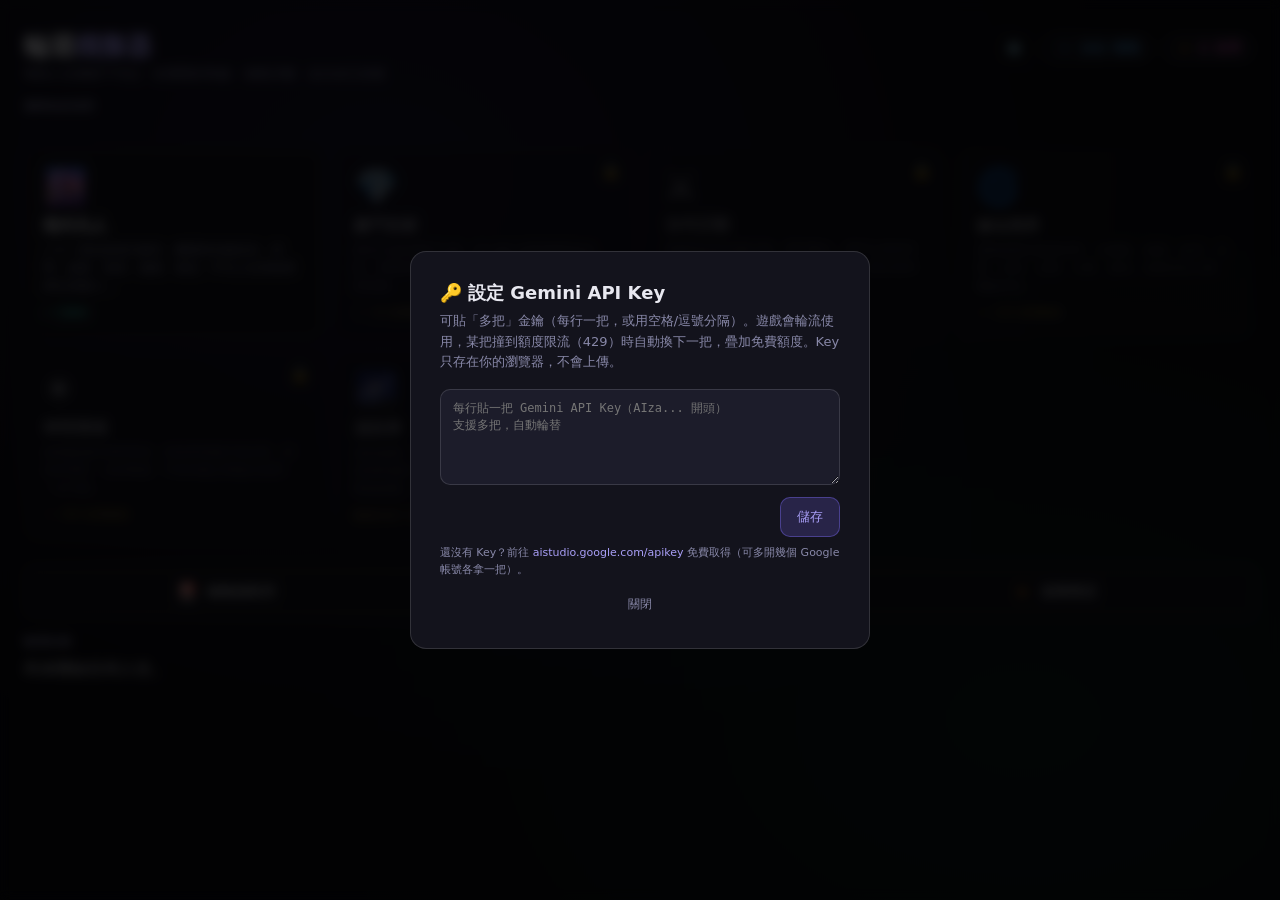
<file: index.html>
<!DOCTYPE html>
<html lang="zh-TW">
<head>
<meta charset="UTF-8">
<meta name="viewport" content="width=device-width, initial-scale=1.0">
<title>輪迴模擬器 — 超凡之路</title>
<link rel="stylesheet" href="style.css">
</head>
<body>

<div id="hub" class="screen active">
  <div class="hub-header">
    <div>
      <div class="hub-title">輪迴<span>模擬器</span></div>
      <div class="hub-sub">每段人生都留下印記 · 命運隱於暗處 · 抽取詞條 · 走出自己的路</div>
    </div>
    <div class="hub-wallet">
      <button class="back-btn" onclick="showKeyModal()" title="設定 API Key" style="padding:7px 11px">⚙️</button>
      <div class="coin-chip a"><span class="ic">🔹</span><span id="w-a">0</span> 魂魄</div>
      <div class="coin-chip b"><span class="ic">🔸</span><span id="w-b">0</span> 道果</div>
    </div>
  </div>
  <div id="continue-banner" class="continue-banner" style="display:none" onclick="resumeLife()">
    <div><div class="cb-info">📌 上一世尚未結束</div><div class="cb-sub" id="cb-detail">—</div></div>
    <div class="cb-go">繼續遊玩 →</div>
  </div>
  <div style="padding:0 1.5rem .5rem"><div class="section-label">選擇你的世界</div></div>
  <div class="realm-grid" id="realm-grid"></div>
  <div class="hub-actions">
    <button class="hub-btn" onclick="showGacha()"><span class="ic">🎴</span> 魂魄抽取所</button>
    <button class="hub-btn" onclick="showInventory()"><span class="ic">🎒</span> 詞條背包</button>
    <button class="hub-btn" onclick="showBShop()"><span class="ic">🔸</span> 道果商店</button>
  </div>
  <div class="records-section">
    <div class="section-label">輪迴紀錄</div>
    <div id="life-records">尚未開始任何人生。</div>
  </div>
</div>

<div id="game" class="screen">
  <div class="game-header">
    <button class="back-btn" onclick="confirmBack()">← 暫離</button>
    <div class="game-realm-badge" id="realm-badge">凡人</div>
    <div class="game-title-bar"><div class="game-char-name" id="g-name">—</div><div class="game-life-info" id="g-info">—</div><div class="game-shown" id="g-shown"></div></div>
  </div>
  <div class="tab-bar">
    <div class="tab active" onclick="switchTab('story')" id="tab-story">人生</div>
    <div class="tab" onclick="switchTab('history')" id="tab-history">日誌</div>
    <div class="tab" onclick="switchTab('traits')" id="tab-traits">詞條</div>
  </div>
  <div class="game-content">
    <div id="tab-story-content">
      <div id="flow-container" class="year-flow"></div>
      <div id="scene-container"></div>
      <div id="choices-container"></div>
    </div>
    <div id="tab-history-content" style="display:none"><div id="history-list"></div></div>
    <div id="tab-traits-content" style="display:none">
      <div class="section-label" style="margin-bottom:8px">本世攜帶詞條</div>
      <div class="active-traits" id="current-traits"></div>
    </div>
  </div>
</div>

<div class="end-overlay" id="end-overlay" style="display:none">
  <div class="end-card">
    <div class="end-emoji" id="end-emoji">🕊️</div>
    <div class="end-title" id="end-title">人生落幕</div>
    <div class="end-story" id="end-story"></div>
    <div class="end-rewards" id="end-rewards"></div>
    <div class="end-btns" id="end-btns"></div>
  </div>
</div>

<div class="toast" id="toast"></div>

<div class="modal-overlay" id="key-modal">
  <div class="modal">
    <h3>🔑 設定 Gemini API Key</h3>
    <p>可貼「多把」金鑰（每行一把，或用空格/逗號分隔）。遊戲會輪流使用，某把撞到額度限流（429）時自動換下一把，疊加免費額度。Key 只存在你的瀏覽器，不會上傳。</p>
    <textarea id="key-input" placeholder="每行貼一把 Gemini API Key（AIza... 開頭）&#10;支援多把，自動輪替" autocomplete="off" spellcheck="false" style="width:100%;min-height:96px;background:var(--bg3);border:1px solid var(--border2);border-radius:var(--r);padding:10px 12px;color:var(--text);font-size:12px;font-family:monospace;outline:none;resize:vertical;margin-bottom:8px"></textarea>
    <div style="text-align:right;margin-bottom:8px"><button class="key-confirm-btn" onclick="confirmKey()">儲存</button></div>
    <div class="key-hint" id="key-count" style="margin-bottom:6px;color:var(--teal)"></div>
    <div class="key-hint">還沒有 Key？前往 <a href="https://aistudio.google.com/apikey" target="_blank">aistudio.google.com/apikey</a> 免費取得（可多開幾個 Google 帳號各拿一把）。</div>
    <div class="modal-close" onclick="closeModal('key-modal')">關閉</div>
  </div>
</div>

<div class="modal-overlay" id="gacha-modal">
  <div class="modal">
    <h3>🎴 詞條抽取所</h3>
    <p>用 🔹魂魄 抽取命運詞條。重複的同名詞條可在背包合成升級。</p>
    <div class="gacha-actions">
      <button class="gacha-btn" id="pull1" onclick="doPull(1)">單抽<small>🔹 100 魂魄</small></button>
      <button class="gacha-btn" id="pull10" onclick="doPull(10)">十連<small>🔹 900 魂魄 · 保底1張SR+</small></button>
    </div>
    <div class="rates" id="gacha-rates"></div>
    <div id="gacha-result" class="gacha-result"></div>
    <div class="modal-close" onclick="closeModal('gacha-modal');renderHub()">關閉</div>
  </div>
</div>

<div class="modal-overlay" id="inv-modal">
  <div class="modal">
    <h3>🎒 詞條背包</h3>
    <p>裝備詞條帶入下一世（攜帶上限 <b id="inv-cap">3</b> 格）。集滿 5 張同詞條可合成升級。也能把詞條轉化為永久基礎天賦。</p>
    <div class="equip-line">已裝備 <b id="inv-equipped-n">0</b> / <span id="inv-cap2">3</span></div>
    <div class="inv-grid" id="inv-grid"></div>
    <div class="modal-close" onclick="closeModal('inv-modal');renderHub()">關閉</div>
  </div>
</div>

<div class="modal-overlay" id="bshop-modal">
  <div class="modal">
    <h3>🔸 道果商店</h3>
    <p>道果稀有，僅在精彩人生後獲得。用於擴充攜帶格、高階抽卡與解鎖世界。</p>
    <div class="inv-grid" id="bshop-grid"></div>
    <div class="modal-close" onclick="closeModal('bshop-modal');renderHub()">關閉</div>
  </div>
</div>

<div class="modal-overlay" id="start-modal">
  <div class="modal" style="max-width:400px">
    <h3>🧬 投生設定</h3>
    <p>即將投生至 <b id="start-realm-name" style="color:var(--accent2)">—</b></p>
    <div id="mix-config" style="display:none">
      <div class="section-label">混入世界（手動勾選已解鎖世界）</div>
      <div id="mix-realm-list"></div>
      <div class="mix-realm-opt" id="mix-random" onclick="toggleMixRandom()"><div class="chk"></div><div>🎲 加入隨機世界詞條（增加變數）</div></div>
      <div style="height:10px"></div>
    </div>
    <div class="section-label">選擇性別</div>
    <div class="gender-btns">
      <button class="end-btn" style="flex:1;font-size:15px;padding:14px" onclick="pickGender('male')">♂ 男</button>
      <button class="end-btn" style="flex:1;font-size:15px;padding:14px" onclick="pickGender('female')">♀ 女</button>
    </div>
    <div class="modal-close" onclick="pickGender('random')">🎲 隨機性別</div>
    <div class="modal-close" onclick="closeModal('start-modal')">取消</div>
  </div>
</div>

<script src="game.js"></script>
</body>
</html>
</file>
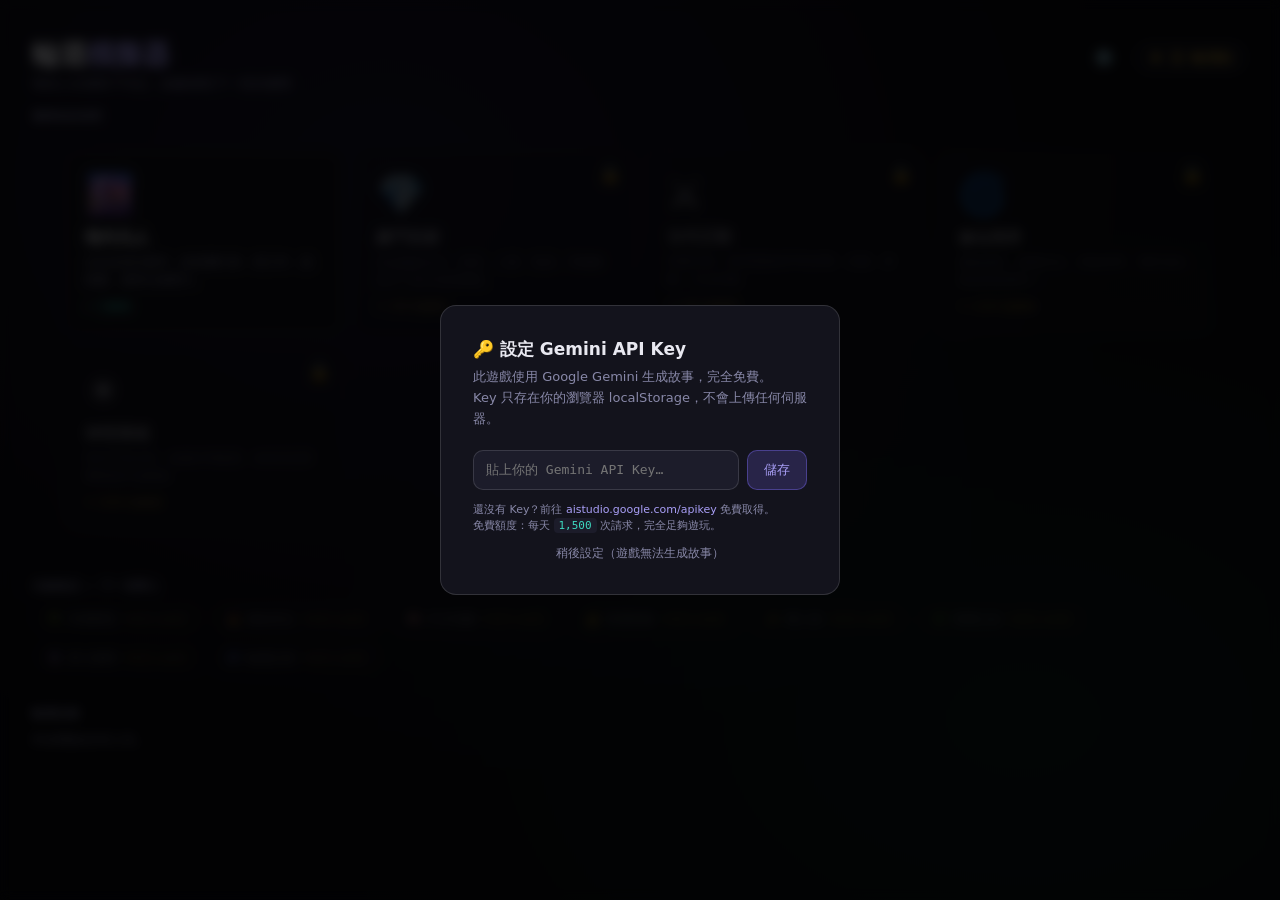
<file: multilife_simulator (1).html>
<!DOCTYPE html>
<html lang="zh-TW">
<head>
<meta charset="UTF-8">
<!-- Gemini SDK via CDN (ESM shim) -->
<meta name="viewport" content="width=device-width, initial-scale=1.0">
<title>輪迴模擬器 — 超凡之路</title>
<style>
:root {
  --bg: #0a0a0f;
  --bg2: #13131c;
  --bg3: #1c1c2a;
  --border: rgba(255,255,255,0.07);
  --border2: rgba(255,255,255,0.13);
  --text: #e8e8f0;
  --text2: #8888a8;
  --text3: #5555770;
  --accent: #7c6af7;
  --accent2: #a99ff7;
  --gold: #f0c040;
  --gold2: #f7e090;
  --teal: #3dd9c0;
  --coral: #f07060;
  --green: #50d890;
  --r: 10px;
  --r2: 16px;
}

* { box-sizing: border-box; margin: 0; padding: 0; }

body {
  background: var(--bg);
  color: var(--text);
  font-family: 'Segoe UI', system-ui, sans-serif;
  min-height: 100vh;
  overflow-x: hidden;
}

/* ── SCREENS ── */
.screen { display: none; min-height: 100vh; }
.screen.active { display: flex; flex-direction: column; }

/* ── HUB ── */
#hub {
  padding: 0;
  background: radial-gradient(ellipse at 30% 20%, rgba(124,106,247,0.12) 0%, transparent 60%),
              radial-gradient(ellipse at 80% 80%, rgba(61,217,192,0.08) 0%, transparent 50%), var(--bg);
}

.hub-header {
  padding: 2.5rem 2rem 1rem;
  display: flex;
  justify-content: space-between;
  align-items: flex-start;
}

.hub-title {
  font-size: 28px;
  font-weight: 600;
  letter-spacing: -0.02em;
  color: var(--text);
  line-height: 1.1;
}
.hub-title span { color: var(--accent2); }
.hub-sub { font-size: 13px; color: var(--text2); margin-top: 4px; }

.hub-currency {
  display: flex;
  align-items: center;
  gap: 8px;
  background: var(--bg2);
  border: 1px solid var(--border2);
  border-radius: 20px;
  padding: 6px 14px;
  font-size: 14px;
  font-weight: 500;
  color: var(--gold);
}
.hub-currency span { font-size: 18px; }

.realm-grid {
  display: grid;
  grid-template-columns: repeat(auto-fill, minmax(260px, 1fr));
  gap: 12px;
  padding: 1rem 2rem 2rem;
}

.realm-card {
  background: var(--bg2);
  border: 1px solid var(--border);
  border-radius: var(--r2);
  padding: 1.25rem;
  cursor: pointer;
  transition: border-color 0.2s, transform 0.15s, box-shadow 0.2s;
  position: relative;
  overflow: hidden;
}
.realm-card::before {
  content: '';
  position: absolute;
  inset: 0;
  border-radius: var(--r2);
  opacity: 0;
  transition: opacity 0.2s;
}
.realm-card:hover:not(.locked) { transform: translateY(-2px); border-color: var(--border2); }
.realm-card:hover:not(.locked)::before { opacity: 1; }
.realm-card.locked { opacity: 0.5; cursor: not-allowed; }
.realm-card.locked::after {
  content: '🔒';
  position: absolute;
  top: 12px; right: 12px;
  font-size: 18px;
}

.realm-icon { font-size: 40px; margin-bottom: 10px; }
.realm-name { font-size: 16px; font-weight: 600; margin-bottom: 4px; }
.realm-desc { font-size: 12px; color: var(--text2); line-height: 1.5; margin-bottom: 10px; }
.realm-unlock { font-size: 11px; color: var(--gold); display: flex; align-items: center; gap: 4px; }

.realm-card[data-realm="mortal"] { --rc: rgba(96,160,255,0.08); }
.realm-card[data-realm="rich"] { --rc: rgba(240,192,64,0.08); }
.realm-card[data-realm="noble"] { --rc: rgba(200,150,255,0.08); }
.realm-card[data-realm="cultivator"] { --rc: rgba(61,217,192,0.08); }
.realm-card[data-realm="immortal"] { --rc: rgba(247,224,144,0.12); }
.realm-card::before { background: var(--rc, transparent); }

.shop-section { padding: 0 2rem 2rem; }
.section-label {
  font-size: 11px;
  font-weight: 600;
  letter-spacing: 0.08em;
  color: var(--text2);
  text-transform: uppercase;
  margin-bottom: 10px;
}

.trait-shop {
  display: flex;
  gap: 8px;
  flex-wrap: wrap;
}
.trait-item {
  background: var(--bg2);
  border: 1px solid var(--border);
  border-radius: 20px;
  padding: 6px 14px;
  font-size: 12px;
  cursor: pointer;
  transition: border-color 0.15s, background 0.15s;
  display: flex;
  align-items: center;
  gap: 6px;
}
.trait-item:hover:not(.owned):not(.cant-afford) { border-color: var(--accent); }
.trait-item.owned { border-color: var(--teal); color: var(--teal); background: rgba(61,217,192,0.05); cursor: default; }
.trait-item.cant-afford { opacity: 0.4; cursor: not-allowed; }
.trait-cost { color: var(--gold); font-weight: 500; }

/* ── GAME SCREEN ── */
#game {
  background: var(--bg);
}

.game-header {
  padding: 1rem 1.5rem;
  display: flex;
  align-items: center;
  gap: 12px;
  border-bottom: 1px solid var(--border);
  background: var(--bg2);
  position: sticky;
  top: 0;
  z-index: 10;
}

.back-btn {
  background: none;
  border: 1px solid var(--border2);
  border-radius: 8px;
  color: var(--text2);
  padding: 6px 10px;
  cursor: pointer;
  font-size: 13px;
  transition: color 0.15s, border-color 0.15s;
}
.back-btn:hover { color: var(--text); border-color: var(--border2); }

.game-realm-badge {
  font-size: 11px;
  font-weight: 600;
  letter-spacing: 0.06em;
  text-transform: uppercase;
  padding: 4px 10px;
  border-radius: 20px;
  background: var(--bg3);
  color: var(--accent2);
  border: 1px solid rgba(124,106,247,0.3);
}

.game-title-bar { flex: 1; }
.game-char-name { font-size: 15px; font-weight: 500; }
.game-life-info { font-size: 11px; color: var(--text2); }

.stats-bar {
  display: flex;
  gap: 6px;
  padding: 10px 1.5rem;
  background: var(--bg2);
  border-bottom: 1px solid var(--border);
  overflow-x: auto;
}

.stat-pill {
  display: flex;
  align-items: center;
  gap: 5px;
  background: var(--bg3);
  border: 1px solid var(--border);
  border-radius: 20px;
  padding: 4px 10px;
  font-size: 11px;
  white-space: nowrap;
  flex-shrink: 0;
}
.stat-dot {
  width: 6px; height: 6px;
  border-radius: 50%;
  flex-shrink: 0;
}

.game-content { flex: 1; padding: 1.5rem; overflow-y: auto; }

/* Scene */
.scene-box {
  background: var(--bg2);
  border: 1px solid var(--border);
  border-radius: var(--r2);
  padding: 1.25rem;
  margin-bottom: 1rem;
  position: relative;
}
.scene-age-tag {
  font-size: 11px;
  color: var(--text2);
  margin-bottom: 8px;
  display: flex;
  align-items: center;
  gap: 8px;
}
.scene-age-tag::after {
  content: '';
  flex: 1;
  height: 1px;
  background: var(--border);
}
.scene-text {
  font-size: 14px;
  line-height: 1.8;
  color: var(--text);
}
.scene-typing::after {
  content: '▋';
  animation: blink 0.8s step-end infinite;
  color: var(--accent2);
}
@keyframes blink { 50% { opacity: 0; } }

/* Choices */
.choices-label {
  font-size: 11px;
  font-weight: 600;
  letter-spacing: 0.06em;
  color: var(--text2);
  text-transform: uppercase;
  margin-bottom: 8px;
}

.choices-grid {
  display: flex;
  flex-direction: column;
  gap: 8px;
  margin-bottom: 1.5rem;
}

.choice-btn {
  background: var(--bg2);
  border: 1px solid var(--border);
  border-radius: var(--r);
  padding: 12px 16px;
  cursor: pointer;
  text-align: left;
  transition: border-color 0.15s, background 0.15s, transform 0.1s;
  color: var(--text);
  font-size: 13px;
  line-height: 1.5;
  display: flex;
  align-items: flex-start;
  gap: 10px;
}
.choice-btn:hover { border-color: var(--accent); background: rgba(124,106,247,0.05); transform: translateX(3px); }
.choice-btn:active { transform: scale(0.99); }
.choice-btn.picked { border-color: var(--teal); background: rgba(61,217,192,0.05); }
.choice-letter {
  width: 22px;
  height: 22px;
  border-radius: 50%;
  background: var(--bg3);
  border: 1px solid var(--border2);
  display: flex;
  align-items: center;
  justify-content: center;
  font-size: 10px;
  font-weight: 600;
  flex-shrink: 0;
  color: var(--text2);
}
.choice-btn.picked .choice-letter { background: rgba(61,217,192,0.15); border-color: var(--teal); color: var(--teal); }
.choice-effect {
  font-size: 10px;
  color: var(--text2);
  margin-top: 3px;
}
.effect-pos { color: var(--green); }
.effect-neg { color: var(--coral); }

/* History */
.history-entry {
  padding: 12px 0;
  border-bottom: 1px solid var(--border);
  font-size: 13px;
  line-height: 1.6;
}
.history-entry:last-child { border-bottom: none; }
.history-entry .age { color: var(--text2); font-size: 11px; margin-bottom: 3px; }
.history-entry .choice-made { color: var(--accent2); font-size: 11px; margin-top: 4px; }

/* Death/End screen */
.end-overlay {
  position: fixed;
  inset: 0;
  background: rgba(0,0,0,0.85);
  display: flex;
  align-items: center;
  justify-content: center;
  z-index: 100;
  padding: 2rem;
  backdrop-filter: blur(4px);
}
.end-card {
  background: var(--bg2);
  border: 1px solid var(--border2);
  border-radius: var(--r2);
  padding: 2rem;
  max-width: 420px;
  width: 100%;
  text-align: center;
}
.end-emoji { font-size: 64px; margin-bottom: 12px; }
.end-title { font-size: 22px; font-weight: 600; margin-bottom: 6px; }
.end-story { font-size: 13px; color: var(--text2); line-height: 1.7; margin-bottom: 1.5rem; }
.end-rewards { background: var(--bg3); border-radius: var(--r); padding: 12px 16px; margin-bottom: 1.5rem; text-align: left; }
.reward-row { display: flex; align-items: center; justify-content: space-between; font-size: 13px; padding: 4px 0; }
.reward-label { color: var(--text2); }
.reward-val { font-weight: 500; color: var(--gold); }
.end-btns { display: flex; gap: 10px; }
.end-btn {
  flex: 1;
  padding: 10px;
  border-radius: var(--r);
  font-size: 13px;
  font-weight: 500;
  cursor: pointer;
  border: 1px solid var(--border2);
  background: var(--bg3);
  color: var(--text);
  transition: background 0.15s, border-color 0.15s;
}
.end-btn:hover { background: rgba(255,255,255,0.06); }
.end-btn.primary { background: rgba(124,106,247,0.15); border-color: rgba(124,106,247,0.4); color: var(--accent2); }
.end-btn.primary:hover { background: rgba(124,106,247,0.25); }

/* Loading */
.loading-scene {
  display: flex;
  align-items: center;
  gap: 10px;
  color: var(--text2);
  font-size: 13px;
  padding: 8px 0;
}
.loading-dots span {
  display: inline-block;
  width: 5px; height: 5px;
  border-radius: 50%;
  background: var(--accent);
  animation: ld 1.2s infinite;
  margin: 0 2px;
}
.loading-dots span:nth-child(2) { animation-delay: 0.2s; }
.loading-dots span:nth-child(3) { animation-delay: 0.4s; }
@keyframes ld { 0%,80%,100%{transform:scale(0.6);opacity:0.4} 40%{transform:scale(1);opacity:1} }

/* Realm backgrounds */
.realm-mortal { background: radial-gradient(ellipse at top, rgba(96,160,255,0.06) 0%, transparent 50%), var(--bg); }
.realm-rich { background: radial-gradient(ellipse at top, rgba(240,192,64,0.08) 0%, transparent 50%), var(--bg); }
.realm-noble { background: radial-gradient(ellipse at top, rgba(200,150,255,0.08) 0%, transparent 50%), var(--bg); }
.realm-cultivator { background: radial-gradient(ellipse at top, rgba(61,217,192,0.1) 0%, transparent 50%), var(--bg); }
.realm-immortal { background: radial-gradient(ellipse at 50% -10%, rgba(247,224,144,0.12) 0%, transparent 60%), var(--bg); }

/* Tabs */
.tab-bar {
  display: flex;
  gap: 0;
  border-bottom: 1px solid var(--border);
  padding: 0 1.5rem;
  background: var(--bg2);
}
.tab {
  padding: 10px 16px;
  font-size: 12px;
  font-weight: 500;
  color: var(--text2);
  cursor: pointer;
  border-bottom: 2px solid transparent;
  transition: color 0.15s;
  margin-bottom: -1px;
}
.tab.active { color: var(--accent2); border-bottom-color: var(--accent); }

/* Traits display */
.active-traits {
  display: flex;
  flex-wrap: wrap;
  gap: 6px;
  margin-bottom: 1rem;
}
.active-trait {
  font-size: 11px;
  padding: 3px 10px;
  border-radius: 20px;
  background: rgba(124,106,247,0.1);
  border: 1px solid rgba(124,106,247,0.25);
  color: var(--accent2);
}

/* Toast */
.toast {
  position: fixed;
  bottom: 20px; left: 50%;
  transform: translateX(-50%) translateY(60px);
  background: var(--bg2);
  border: 1px solid var(--border2);
  border-radius: 20px;
  padding: 8px 18px;
  font-size: 13px;
  font-weight: 500;
  transition: transform 0.3s, opacity 0.3s;
  opacity: 0;
  pointer-events: none;
  z-index: 999;
  white-space: nowrap;
}
.toast.show { transform: translateX(-50%) translateY(0); opacity: 1; }

/* Scrollbar */
::-webkit-scrollbar { width: 4px; height: 4px; }
::-webkit-scrollbar-track { background: transparent; }
::-webkit-scrollbar-thumb { background: var(--border2); border-radius: 2px; }

/* ── KEY MODAL ── */
.key-modal-overlay {
  position: fixed; inset: 0;
  background: rgba(0,0,0,0.8);
  display: none; align-items: center; justify-content: center;
  z-index: 200; padding: 2rem;
  backdrop-filter: blur(6px);
}
.key-modal-overlay.show { display: flex; }
.key-modal {
  background: var(--bg2);
  border: 1px solid var(--border2);
  border-radius: var(--r2);
  padding: 2rem;
  max-width: 400px; width: 100%;
}
.key-modal h3 { font-size: 17px; font-weight: 600; margin-bottom: 6px; }
.key-modal p { font-size: 13px; color: var(--text2); line-height: 1.6; margin-bottom: 1.25rem; }
.key-modal a { color: var(--accent2); text-decoration: none; }
.key-modal a:hover { text-decoration: underline; }
.key-input-wrap { display: flex; gap: 8px; margin-bottom: 12px; }
.key-input-wrap input {
  flex: 1; background: var(--bg3);
  border: 1px solid var(--border2);
  border-radius: var(--r); padding: 10px 12px;
  color: var(--text); font-size: 13px; font-family: monospace;
  outline: none;
}
.key-input-wrap input:focus { border-color: var(--accent); }
.key-confirm-btn {
  background: rgba(124,106,247,0.2);
  border: 1px solid rgba(124,106,247,0.4);
  border-radius: var(--r);
  color: var(--accent2); font-size: 13px; font-weight: 500;
  padding: 10px 16px; cursor: pointer; white-space: nowrap;
  transition: background 0.15s;
}
.key-confirm-btn:hover { background: rgba(124,106,247,0.35); }
.key-hint { font-size: 11px; color: var(--text2); line-height: 1.5; }
.key-hint code { background: var(--bg3); padding: 1px 5px; border-radius: 4px; font-size: 11px; color: var(--teal); }
.key-skip { font-size: 12px; color: var(--text2); text-align: center; margin-top: 10px; cursor: pointer; }
.key-skip:hover { color: var(--text); }
/* Settings gear on hub */
.hub-gear {
  background: none; border: 1px solid var(--border);
  border-radius: 8px; padding: 6px 10px;
  cursor: pointer; color: var(--text2); font-size: 16px;
  transition: color 0.15s, border-color 0.15s;
}
.hub-gear:hover { color: var(--text); border-color: var(--border2); }

</style>
</head>
<body>

<!-- ══════════════ HUB SCREEN ══════════════ -->
<div id="hub" class="screen active">
  <div class="hub-header">
    <div>
      <div class="hub-title">輪迴<span>模擬器</span></div>
      <div class="hub-sub">每段人生都留下印記，點數換取下一世的優勢</div>
    </div>
    <div style="display:flex;align-items:center;gap:8px">
      <button class="hub-gear" onclick="showKeyModal()" title="設定 API Key">⚙️</button>
      <div class="hub-currency">
        <span>✦</span>
        <span id="hub-points">0</span> 輪迴點
      </div>
    </div>
  </div>

  <div style="padding:0 2rem 1rem">
    <div class="section-label">選擇你的世界</div>
    <div class="realm-grid" id="realm-grid">
      <div class="realm-card" data-realm="mortal" onclick="startGame('mortal')">
        <div class="realm-icon">🌆</div>
        <div class="realm-name">現代凡人</div>
        <div class="realm-desc">出生在現代都市，從底層打拼。找工作、談戀愛、面對社會壓力。</div>
        <div class="realm-unlock" style="color:var(--teal)">✓ 已解鎖</div>
      </div>
      <div class="realm-card locked" data-realm="rich" id="card-rich" onclick="tryUnlock('rich',200)">
        <div class="realm-icon">💎</div>
        <div class="realm-name">豪門世家</div>
        <div class="realm-desc">含金鑰匙出生，財富、人脈、陰謀。用錢解決不了的才是真難題。</div>
        <div class="realm-unlock"><span>✦</span> 200 點解鎖</div>
      </div>
      <div class="realm-card locked" data-realm="noble" id="card-noble" onclick="tryUnlock('noble',500)">
        <div class="realm-icon">⚔️</div>
        <div class="realm-name">古代王朝</div>
        <div class="realm-desc">封建王朝，皇室貴族或平民武將。忠義、謀略、江山社稷。</div>
        <div class="realm-unlock"><span>✦</span> 500 點解鎖</div>
      </div>
      <div class="realm-card locked" data-realm="cultivator" id="card-cultivator" onclick="tryUnlock('cultivator',1200)">
        <div class="realm-icon">🌀</div>
        <div class="realm-name">修仙境界</div>
        <div class="realm-desc">靈氣復甦，修煉功法，突破境界。飛昇成仙還是隕落塵埃？</div>
        <div class="realm-unlock"><span>✦</span> 1200 點解鎖</div>
      </div>
      <div class="realm-card locked" data-realm="immortal" id="card-immortal" onclick="tryUnlock('immortal',3000)">
        <div class="realm-icon">☀️</div>
        <div class="realm-name">神明境域</div>
        <div class="realm-desc">掌控宇宙法則，超越生死輪迴。你的決定影響整個天地萬物。</div>
        <div class="realm-unlock"><span>✦</span> 3000 點解鎖</div>
      </div>
    </div>
  </div>

  <div class="shop-section">
    <div class="section-label">天賦商店 — 下一世帶入</div>
    <div class="trait-shop" id="trait-shop"></div>
  </div>

  <div style="padding: 0 2rem 1.5rem">
    <div class="section-label">輪迴紀錄</div>
    <div id="life-records" style="font-size:13px;color:var(--text2)">尚未開始任何人生。</div>
  </div>
</div>

<!-- ══════════════ GAME SCREEN ══════════════ -->
<div id="game" class="screen">
  <div class="game-header">
    <button class="back-btn" onclick="confirmBack()">← 返回</button>
    <div class="game-realm-badge" id="realm-badge">凡人</div>
    <div class="game-title-bar">
      <div class="game-char-name" id="g-name">—</div>
      <div class="game-life-info" id="g-info">—</div>
    </div>
    <div style="font-size:13px;color:var(--gold);font-weight:500" id="g-points-mini">✦ 0</div>
  </div>

  <div class="stats-bar" id="stats-bar"></div>

  <div class="tab-bar">
    <div class="tab active" onclick="switchTab('story')" id="tab-story">故事</div>
    <div class="tab" onclick="switchTab('history')" id="tab-history">日誌</div>
    <div class="tab" onclick="switchTab('traits')" id="tab-traits">天賦</div>
  </div>

  <div class="game-content">
    <div id="tab-story-content">
      <div id="scene-container"></div>
      <div id="choices-container"></div>
    </div>
    <div id="tab-history-content" style="display:none">
      <div id="history-list"></div>
    </div>
    <div id="tab-traits-content" style="display:none">
      <div class="section-label" style="margin-bottom:8px">本世天賦</div>
      <div class="active-traits" id="current-traits"></div>
      <div class="section-label" style="margin-bottom:8px;margin-top:16px">屬性說明</div>
      <div id="stats-detail" style="font-size:13px;color:var(--text2);line-height:2"></div>
    </div>
  </div>
</div>

<!-- END OVERLAY -->
<div class="end-overlay" id="end-overlay" style="display:none">
  <div class="end-card">
    <div class="end-emoji" id="end-emoji">🕊️</div>
    <div class="end-title" id="end-title">人生落幕</div>
    <div class="end-story" id="end-story"></div>
    <div class="end-rewards" id="end-rewards"></div>
    <div class="end-btns">
      <button class="end-btn" onclick="backToHub()">返回轉世所</button>
      <button class="end-btn primary" onclick="reincarnate()">立即輪迴 →</button>
    </div>
  </div>
</div>

<div class="toast" id="toast"></div>

<script>
// ── PERSISTENCE ──
const SAVE_KEY = 'multilife_v2';
let save = JSON.parse(localStorage.getItem(SAVE_KEY) || 'null') || {
  totalPoints: 0,
  ownedRealms: ['mortal'],
  ownedTraits: [],
  lifeRecords: [],
  equippedTraits: []
};

function persist() { localStorage.setItem(SAVE_KEY, JSON.stringify(save)); }

// ── REALM CONFIGS ──
const REALMS = {
  mortal: {
    name: '現代凡人', badge: '現代', emoji: '🌆',
    bgClass: 'realm-mortal',
    ages: [5,10,15,18,22,28,35,45,55,65,75],
    stats: ['健康','快樂','財富','社交','事業'],
    statColors: ['#50d890','#f0c040','#7c6af7','#3dd9c0','#f07060'],
    statInit: [80,70,30,60,20],
    context: '現代都市，充滿機遇與競爭的社會。主角從普通家庭出身，面對求學、工作、愛情、家庭的種種選擇。',
  },
  rich: {
    name: '豪門世家', badge: '豪門', emoji: '💎',
    bgClass: 'realm-rich',
    ages: [6,12,16,20,25,30,40,50,60,70],
    stats: ['健康','快樂','財富','影響力','聲望'],
    statColors: ['#50d890','#f0c040','#f7e090','#a99ff7','#f07060'],
    statInit: [75,60,95,50,70],
    context: '豪門大族，金碧輝煌卻暗流湧動。主角含著金鑰匙出生，身邊是商業競爭、家族政治與上流社會。',
  },
  noble: {
    name: '古代王朝', badge: '王朝', emoji: '⚔️',
    bgClass: 'realm-noble',
    ages: [7,12,16,20,25,30,38,48,58,68],
    stats: ['武力','謀略','民心','忠誠','功勳'],
    statColors: ['#f07060','#a99ff7','#50d890','#f0c040','#3dd9c0'],
    statInit: [60,50,40,80,10],
    context: '封建王朝，江山動盪。主角或為皇族、將門、文人書生，在朝堂、戰場、江湖之間縱橫。文言夾白話，帶古風氣息。',
  },
  cultivator: {
    name: '修仙境界', badge: '修仙', emoji: '🌀',
    bgClass: 'realm-cultivator',
    ages: [10,20,50,100,200,500,1000,2000],
    stats: ['修為','悟性','根骨','靈力','道心'],
    statColors: ['#3dd9c0','#a99ff7','#f0c040','#7c6af7','#f07060'],
    statInit: [10,60,50,30,70],
    context: '靈氣充沛的修仙世界，分為練氣、築基、金丹、元嬰、化神、合體、大乘、渡劫八大境界。主角資質平平卻機緣不斷。',
  },
  immortal: {
    name: '神明境域', badge: '神明', emoji: '☀️',
    bgClass: 'realm-immortal',
    ages: [100,1000,10000,100000,1000000],
    stats: ['神力','法則','信仰','因果','混沌'],
    statColors: ['#f7e090','#f0c040','#3dd9c0','#a99ff7','#f07060'],
    statInit: [50,30,80,60,10],
    context: '超脱輪迴的神明境域，主角掌握某種天地法則，在諸神博弈、宇宙興滅之間做出抉擇。充滿哲學與宏大敘事。',
  }
};

// ── TRAIT SHOP ──
const TRAIT_SHOP = [
  { id:'lucky', name:'幸運體質', emoji:'🍀', cost:50, desc:'事件中好結果機率+15%', effect:{luck:15} },
  { id:'iron', name:'鐵血意志', emoji:'🔥', cost:80, desc:'健康/武力類屬性初始+10', effect:{statBonus:['健康','武力','根骨']} },
  { id:'genius', name:'天才頭腦', emoji:'🧠', cost:100, desc:'謀略/悟性/事業類+15', effect:{statBonus:['謀略','悟性','事業']} },
  { id:'rich_start', name:'富貴投胎', emoji:'💰', cost:150, desc:'財富/靈力初始值翻倍', effect:{statBonus:['財富','靈力']} },
  { id:'charisma', name:'萬人迷', emoji:'✨', cost:120, desc:'社交/民心/信仰+20', effect:{statBonus:['社交','民心','信仰']} },
  { id:'long_life', name:'長壽之命', emoji:'🌿', cost:200, desc:'每輪可多活2個階段', effect:{extraStages:2} },
  { id:'karma', name:'業力護體', emoji:'🔮', cost:300, desc:'死亡結算點數×1.5', effect:{deathBonus:1.5} },
  { id:'reincarnation', name:'輪迴記憶', emoji:'🌌', cost:500, desc:'每世繼承上世10%屬性', effect:{inherit:0.1} },
];

// ── GAME STATE ──
let gs = {};

function initGameState(realmId) {
  const r = REALMS[realmId];
  const traits = save.equippedTraits.map(id => TRAIT_SHOP.find(t=>t.id===id)).filter(Boolean);
  
  let stats = {};
  r.stats.forEach((s,i)=>{ stats[s]=r.statInit[i]; });
  
  // Apply trait bonuses
  traits.forEach(t=>{
    if(t.effect.statBonus) {
      t.effect.statBonus.forEach(sn=>{
        if(stats[sn]!==undefined) stats[sn]=Math.min(100,stats[sn]+15);
      });
    }
  });

  gs = {
    realmId,
    realm: r,
    name: randomName(realmId),
    day: 1,
    ageIdx: 0,
    stats,
    points: 0,
    history: [],
    currentScene: null,
    currentChoices: [],
    choosing: false,
    traits,
    lifeScore: 0,
  };
}

function randomName(realm) {
  const pools = {
    mortal: ['林建宏','陳雅婷','王志豪','李淑芬','張宗翰','黃怡君'],
    rich: ['文景瑞','沈璧瑤','霍天行','顧晴嵐','傅珩宇','薛霜月'],
    noble: ['蕭戰羽','燕清風','韓玉書','楚離塵','沈醉夢','白卿雲'],
    cultivator: ['蒼玄子','夜明珠','雲霄逸','冥淵道人','靈虛散人','碧落仙子'],
    immortal: ['太初','虛無','混沌之源','永恆之燭','法則化身','終焉使者'],
  };
  const p = pools[realm];
  return p[Math.floor(Math.random()*p.length)];
}

// ── API KEY MANAGEMENT ──
const KEY_STORE = 'multilife_gemini_key';

function getSavedKey() { return localStorage.getItem(KEY_STORE) || ''; }
function saveKey(k) { localStorage.setItem(KEY_STORE, k); }

function showKeyModal() {
  document.getElementById('key-modal').style.display = 'flex';
  document.getElementById('key-input').value = getSavedKey();
}
function closeKeyModal() {
  document.getElementById('key-modal').style.display = 'none';
}
function confirmKey() {
  const k = document.getElementById('key-input').value.trim();
  if(!k) { showToast('請輸入 API Key'); return; }
  saveKey(k);
  closeKeyModal();
  showToast('✅ Gemini Key 已儲存');
}

// ── AI CALL (Gemini via REST, CORS-safe with proper endpoint) ──
async function callAI(prompt) {
  const key = getSavedKey();
  if(!key) { showKeyModal(); return null; }
  try {
    const res = await fetch(
      `https://generativelanguage.googleapis.com/v1beta/models/gemini-3.1-flash-lite:generateContent?key=${key}`,
      {
        method: 'POST',
        headers: { 'Content-Type': 'application/json' },
        body: JSON.stringify({
          contents: [{ parts: [{ text: prompt }] }],
          generationConfig: { temperature: 0.9, maxOutputTokens: 65535 }
        })
      }
    );
    const data = await res.json();
    if(data.error) {
      if(data.error.code === 400 || data.error.code === 403) {
        showToast('⚠️ API Key 無效，請重新設定');
        showKeyModal();
      } else {
        showToast('AI 錯誤：' + data.error.message);
      }
      return null;
    }
    return data.candidates?.[0]?.content?.parts?.[0]?.text || null;
  } catch(e) {
    console.error('AI error:', e);
    showToast('網路錯誤，請稍後重試');
    return null;
  }
}

async function generateScene() {
  const r = gs.realm;
  const ageIdx = gs.ageIdx;
  const age = r.ages[ageIdx];
  const statsStr = r.stats.map((s,i)=>`${s}:${Math.round(gs.stats[s])}`).join(',');
  const history = gs.history.slice(-3).map(h=>`${h.age}歲:${h.choice}`).join('; ');
  const traitStr = gs.traits.map(t=>t.name).join(',') || '無';
  const luckyMod = gs.traits.some(t=>t.id==='lucky') ? '（此角色有幸運體質，好事稍多）' : '';

  const prompt = `你是一個沈浸式人生模擬遊戲的敘事引擎。
世界觀：${r.context}
角色：${gs.name}，現在${age}歲。
當前屬性：${statsStr}
天賦：${traitStr} ${luckyMod}
近期歷史：${history || '剛開始'}

請生成一段生動的人生場景（100-150字，繁體中文），描述主角此刻面對的處境、情感與環境。
然後提供4個選項，每個選項要有實質影響，且有意外性和深度。

嚴格按照以下JSON格式回應（不要加markdown符號）：
{
  "scene": "場景描述",
  "choices": [
    {"text":"選項描述（15-30字）","effects":{"屬性名":數值變化},"outcome":"選後簡短結果（20字內）"},
    {"text":"選項描述","effects":{"屬性名":數值},"outcome":"結果"},
    {"text":"選項描述","effects":{"屬性名":數值},"outcome":"結果"},
    {"text":"選項描述","effects":{"屬性名":數值},"outcome":"結果"}
  ]
}
effects中使用的屬性名必須完全符合這些名字之一：${r.stats.join('、')}
每個選項effects影響1-3個屬性，數值範圍-25到+25。`;

  const raw = await callAI(prompt);
  if(!raw) return null;
  
  try {
    const json = raw.replace(/```json?/g,'').replace(/```/g,'').trim();
    const start = json.indexOf('{');
    const end = json.lastIndexOf('}');
    return JSON.parse(json.slice(start, end+1));
  } catch(e) {
    console.error('Parse error:', raw);
    return null;
  }
}

async function generateDeathSummary() {
  const r = gs.realm;
  const histSummary = gs.history.map(h=>`${h.age}歲時${h.choice}`).join('；');
  const finalStats = r.stats.map(s=>`${s}${Math.round(gs.stats[s])}`).join('，');
  const age = r.ages[Math.min(gs.ageIdx, r.ages.length-1)];

  const prompt = `為以下人生寫一段結語（繁體中文，80-120字，詩意但不做作）：
世界：${r.name}
角色：${gs.name}
終年：${age}歲
人生大事：${histSummary || '平淡度過一生'}
最終狀態：${finalStats}
要總結這一生的意義、遺憾或成就，語氣可以是感慨、豁達或悲壯，視人生走向而定。只輸出結語文字。`;

  return await callAI(prompt) || `${gs.name}走完了這段旅程，在${age}歲時悄然離去，留下了屬於自己的印記。`;
}

// ── RENDER ──
function renderHub() {
  document.getElementById('hub-points').textContent = save.totalPoints;
  
  // Realm cards
  ['rich','noble','cultivator','immortal'].forEach(id=>{
    const card = document.getElementById('card-'+id);
    if(save.ownedRealms.includes(id)) {
      card.classList.remove('locked');
      card.querySelector('.realm-unlock').innerHTML = '<span style="color:var(--teal)">✓ 已解鎖</span>';
      card.onclick = ()=>startGame(id);
    }
  });

  // Trait shop
  const shop = document.getElementById('trait-shop');
  shop.innerHTML = '';
  TRAIT_SHOP.forEach(t=>{
    const owned = save.ownedTraits.includes(t.id);
    const equipped = save.equippedTraits.includes(t.id);
    const canAfford = save.totalPoints >= t.cost;
    const div = document.createElement('div');
    div.className = 'trait-item' + (owned?(equipped?' owned':''):(canAfford?'':' cant-afford'));
    div.innerHTML = `<span>${t.emoji}</span><span>${t.name}</span>${owned?'<span style="color:var(--teal);font-size:10px">'+(equipped?'▶裝備':'點擊裝備')+'</span>':'<span class="trait-cost">✦${t.cost}</span>'}`;
    div.title = t.desc;
    div.onclick = ()=>handleTrait(t, owned, equipped);
    shop.appendChild(div);
  });

  // Life records
  const recs = document.getElementById('life-records');
  if(save.lifeRecords.length === 0) { recs.textContent = '尚未開始任何人生。'; return; }
  recs.innerHTML = save.lifeRecords.slice(-5).reverse().map(r=>
    `<div style="padding:6px 0;border-bottom:1px solid var(--border);display:flex;justify-content:space-between;align-items:center">
      <span>${r.realm} · ${r.name} · ${r.age}歲</span>
      <span style="color:var(--gold);font-size:12px">+✦${r.points}</span>
    </div>`
  ).join('');
}

function handleTrait(t, owned, equipped) {
  if(owned) {
    if(equipped) {
      save.equippedTraits = save.equippedTraits.filter(id=>id!==t.id);
      showToast(`已卸下 ${t.emoji} ${t.name}`);
    } else {
      save.equippedTraits.push(t.id);
      showToast(`已裝備 ${t.emoji} ${t.name}`);
    }
    persist(); renderHub(); return;
  }
  if(save.totalPoints < t.cost) { showToast('輪迴點不足'); return; }
  save.totalPoints -= t.cost;
  save.ownedTraits.push(t.id);
  save.equippedTraits.push(t.id);
  persist(); renderHub();
  showToast(`解鎖天賦：${t.emoji} ${t.name}`);
}

function tryUnlock(realmId, cost) {
  if(save.ownedRealms.includes(realmId)) { startGame(realmId); return; }
  if(save.totalPoints < cost) { showToast(`需要 ✦${cost} 輪迴點`); return; }
  if(!confirm(`花費 ${cost} 輪迴點解鎖「${REALMS[realmId].name}」？`)) return;
  save.totalPoints -= cost;
  save.ownedRealms.push(realmId);
  persist(); renderHub();
  showToast(`解鎖世界：${REALMS[realmId].emoji} ${REALMS[realmId].name}`);
}

// ── GAME UI ──
function startGame(realmId) {
  initGameState(realmId);
  const r = gs.realm;
  
  document.getElementById('hub').classList.remove('active');
  const gameEl = document.getElementById('game');
  gameEl.classList.add('active');
  gameEl.className = 'screen active ' + r.bgClass;
  
  document.getElementById('realm-badge').textContent = r.badge;
  document.getElementById('g-name').textContent = gs.name;
  updateGameHeader();
  renderStats();
  
  switchTab('story');
  document.getElementById('scene-container').innerHTML = '';
  document.getElementById('choices-container').innerHTML = '';
  
  nextScene();
}

function updateGameHeader() {
  const r = gs.realm;
  const age = r.ages[gs.ageIdx] || r.ages[r.ages.length-1];
  document.getElementById('g-info').textContent = `${r.name} · ${age}歲`;
  document.getElementById('g-points-mini').textContent = `✦ ${gs.points}`;
}

function renderStats() {
  const r = gs.realm;
  const bar = document.getElementById('stats-bar');
  bar.innerHTML = r.stats.map((s,i)=>`
    <div class="stat-pill">
      <div class="stat-dot" style="background:${r.statColors[i]}"></div>
      <span style="color:var(--text2)">${s}</span>
      <span style="font-weight:500">${Math.round(gs.stats[s])}</span>
    </div>
  `).join('');

  const detail = document.getElementById('stats-detail');
  detail.innerHTML = r.stats.map((s,i)=>
    `<span style="color:${r.statColors[i]}">${s}</span> ${Math.round(gs.stats[s])}/100 &nbsp; `
  ).join('');
}

function renderCurrentTraits() {
  const ct = document.getElementById('current-traits');
  if(gs.traits.length===0) { ct.innerHTML='<span style="color:var(--text2);font-size:13px">本世無特殊天賦</span>'; return; }
  ct.innerHTML = gs.traits.map(t=>`<div class="active-trait">${t.emoji} ${t.name}</div>`).join('');
}

async function nextScene() {
  if(gs.ageIdx >= gs.realm.ages.length) { await endLife(); return; }
  
  gs.choosing = false;
  const container = document.getElementById('scene-container');
  const choicesCont = document.getElementById('choices-container');
  
  // Loading
  choicesCont.innerHTML = `<div class="loading-scene">
    <div class="loading-dots"><span></span><span></span><span></span></div>
    AI 正在編寫你的人生…
  </div>`;
  
  const data = await generateScene();
  if(!data) {
    choicesCont.innerHTML = `<div style="color:var(--coral);font-size:13px;padding:8px 0">
      ⚠️ AI 生成失敗，請點下方按鈕重試
      <button onclick="nextScene()" style="margin-left:10px;background:var(--bg3);border:1px solid var(--border2);border-radius:8px;padding:4px 12px;cursor:pointer;color:var(--text);font-size:12px">重試</button>
    </div>`;
    return;
  }

  gs.currentScene = data;
  gs.currentChoices = data.choices;
  
  // Render scene
  const age = gs.realm.ages[gs.ageIdx];
  const sceneEl = document.createElement('div');
  sceneEl.className = 'scene-box';
  sceneEl.innerHTML = `<div class="scene-age-tag">${gs.realm.emoji} ${age}歲</div><div class="scene-text scene-typing" id="typing-text"></div>`;
  container.appendChild(sceneEl);
  
  // Typing effect
  const textEl = sceneEl.querySelector('#typing-text');
  const text = data.scene;
  let i=0;
  await new Promise(resolve=>{
    const iv = setInterval(()=>{
      textEl.textContent = text.slice(0,++i);
      if(i>=text.length){ clearInterval(iv); textEl.classList.remove('scene-typing'); resolve(); }
    },18);
  });

  // Render choices
  choicesCont.innerHTML = `<div class="choices-label">你的選擇</div><div class="choices-grid" id="choices-grid"></div>`;
  const grid = document.getElementById('choices-grid');
  const letters = ['A','B','C','D'];
  
  data.choices.forEach((c,idx)=>{
    const btn = document.createElement('button');
    btn.className = 'choice-btn';
    const effectsStr = Object.entries(c.effects).map(([k,v])=>
      `<span class="${v>0?'effect-pos':'effect-neg'}">${k} ${v>0?'+':''}${v}</span>`
    ).join(' ');
    btn.innerHTML = `<div class="choice-letter">${letters[idx]}</div><div><div>${c.text}</div><div class="choice-effect">${effectsStr}</div></div>`;
    btn.onclick = ()=>pickChoice(idx, btn);
    grid.appendChild(btn);
  });
  
  gs.choosing = true;
  container.scrollIntoView({behavior:'smooth'});
}

async function pickChoice(idx, btn) {
  if(!gs.choosing) return;
  gs.choosing = false;
  
  const choice = gs.currentChoices[idx];
  btn.classList.add('picked');
  document.querySelectorAll('.choice-btn').forEach(b=>{ b.onclick=null; });
  
  // Apply effects
  const r = gs.realm;
  Object.entries(choice.effects).forEach(([k,v])=>{
    if(gs.stats[k]!==undefined) {
      gs.stats[k] = Math.max(0, Math.min(100, gs.stats[k]+v));
    }
  });

  // Lucky trait
  if(gs.traits.some(t=>t.id==='lucky') && Math.random()<0.15) {
    const bonusStat = r.stats[Math.floor(Math.random()*r.stats.length)];
    gs.stats[bonusStat] = Math.min(100, gs.stats[bonusStat]+10);
    showToast('🍀 幸運降臨！' + bonusStat + ' +10');
  }

  // Score this choice
  const posSum = Object.values(choice.effects).filter(v=>v>0).reduce((a,b)=>a+b,0);
  gs.lifeScore += posSum;
  gs.points += Math.floor(posSum*0.5);

  // Log
  const age = r.ages[gs.ageIdx];
  gs.history.push({ age, choice: choice.text, outcome: choice.outcome, effects: choice.effects });
  
  // Show outcome
  const sceneEl = document.querySelector('.scene-box:last-child');
  const outcomeEl = document.createElement('div');
  outcomeEl.style.cssText = 'margin-top:10px;font-size:12px;color:var(--teal);padding-top:10px;border-top:1px solid var(--border)';
  outcomeEl.textContent = '↳ ' + choice.outcome;
  sceneEl.appendChild(outcomeEl);
  
  renderStats();
  updateGameHeader();
  renderHistory();
  
  // Check death condition
  const healthStat = r.stats.find(s=>['健康','修為','神力','武力'].includes(s));
  if(healthStat && gs.stats[healthStat] <= 0) {
    await endLife(true);
    return;
  }

  gs.ageIdx++;
  setTimeout(()=>nextScene(), 1200);
}

function renderHistory() {
  const list = document.getElementById('history-list');
  list.innerHTML = [...gs.history].reverse().map(h=>`
    <div class="history-entry">
      <div class="age">${h.age}歲</div>
      <div>${gs.currentScene?.scene?.slice(0,60) || ''}…</div>
      <div class="choice-made">→ ${h.choice}</div>
    </div>
  `).join('');
}

async function endLife(earlyDeath=false) {
  gs.choosing = false;
  document.getElementById('choices-container').innerHTML = '';
  
  const r = gs.realm;
  const finalAge = r.ages[Math.min(gs.ageIdx, r.ages.length-1)];
  
  // Calculate points
  let earned = gs.points + gs.lifeScore;
  const karmaBonus = gs.traits.find(t=>t.id==='karma');
  if(karmaBonus) earned = Math.floor(earned * 1.5);
  
  // Death summary
  const summary = await generateDeathSummary();
  
  // Save
  save.totalPoints += earned;
  save.lifeRecords.push({ realm: r.name, name: gs.name, age: finalAge, points: earned });
  persist();

  // Show end card
  const deathEmojis = { mortal:'🕊️', rich:'💰', noble:'⚔️', cultivator:'🌀', immortal:'✨' };
  document.getElementById('end-emoji').textContent = deathEmojis[gs.realmId];
  document.getElementById('end-title').textContent = earlyDeath ? '英年早逝' : '壽終正寢';
  document.getElementById('end-story').textContent = summary;
  document.getElementById('end-rewards').innerHTML = `
    <div class="reward-row"><span class="reward-label">人生評分</span><span class="reward-val">${Math.min(100, Math.round(gs.lifeScore/3))}</span></div>
    <div class="reward-row"><span class="reward-label">活至</span><span class="reward-val">${finalAge}歲</span></div>
    <div class="reward-row"><span class="reward-label">決策點數</span><span class="reward-val">✦ ${gs.points}</span></div>
    ${karmaBonus?'<div class="reward-row"><span class="reward-label">業力加成</span><span class="reward-val">×1.5</span></div>':''}
    <div class="reward-row" style="border-top:1px solid var(--border);padding-top:8px;margin-top:4px"><span class="reward-label">本世獲得</span><span class="reward-val" style="font-size:16px">✦ ${earned} 輪迴點</span></div>
    <div class="reward-row"><span class="reward-label">累積總計</span><span class="reward-val">✦ ${save.totalPoints} 輪迴點</span></div>
  `;
  document.getElementById('end-overlay').style.display = 'flex';
}

function backToHub() {
  document.getElementById('end-overlay').style.display = 'none';
  document.getElementById('game').classList.remove('active');
  document.getElementById('hub').classList.add('active');
  renderHub();
}

function reincarnate() {
  document.getElementById('end-overlay').style.display = 'none';
  renderHub();
  startGame(gs.realmId);
}

function confirmBack() {
  if(gs.history && gs.history.length > 0) {
    if(!confirm('確定要放棄這段人生嗎？未結算的點數將會損失。')) return;
  }
  document.getElementById('game').classList.remove('active');
  document.getElementById('hub').classList.add('active');
  renderHub();
}

function switchTab(name) {
  ['story','history','traits'].forEach(t=>{
    document.getElementById('tab-'+t).classList.toggle('active', t===name);
    document.getElementById('tab-'+t+'-content').style.display = t===name?'':'none';
  });
  if(name==='traits') renderCurrentTraits();
  if(name==='history') renderHistory();
}

function showToast(msg, dur=2500) {
  const t = document.getElementById('toast');
  t.textContent = msg;
  t.classList.add('show');
  clearTimeout(t._t);
  t._t = setTimeout(()=>t.classList.remove('show'), dur);
}

// Init
renderHub();
// Prompt for key on first visit if not set
if(!getSavedKey()) {
  setTimeout(showKeyModal, 600);
}
</script>
<!-- KEY MODAL -->
<div class="key-modal-overlay" id="key-modal">
  <div class="key-modal">
    <h3>🔑 設定 Gemini API Key</h3>
    <p>此遊戲使用 Google Gemini 生成故事，完全免費。<br>
    Key 只存在你的瀏覽器 localStorage，不會上傳任何伺服器。</p>
    <div class="key-input-wrap">
      <input type="password" id="key-input" placeholder="貼上你的 Gemini API Key…" autocomplete="off" />
      <button class="key-confirm-btn" onclick="confirmKey()">儲存</button>
    </div>
    <div class="key-hint">
      還沒有 Key？前往 <a href="https://aistudio.google.com/apikey" target="_blank">aistudio.google.com/apikey</a> 免費取得。<br>
      免費額度：每天 <code>1,500</code> 次請求，完全足夠遊玩。
    </div>
    <div class="key-skip" onclick="closeKeyModal()">稍後設定（遊戲無法生成故事）</div>
  </div>
</div>
</body>
</html>
</file>
<file: style.css>
:root {
  --bg: #0a0a0f; --bg2: #13131c; --bg3: #1c1c2a;
  --border: rgba(255,255,255,0.07); --border2: rgba(255,255,255,0.13);
  --text: #e8e8f0; --text2: #8888a8; --text3: #555577;
  --accent: #7c6af7; --accent2: #a99ff7;
  --gold: #f0c040; --gold2: #f7e090;
  --teal: #3dd9c0; --coral: #f07060; --green: #50d890;
  --acoin: #5bb8ff; --bcoin: #ff6ad5;
  --r: 10px; --r2: 16px;
}
* { box-sizing: border-box; margin: 0; padding: 0; }
body { background: var(--bg); color: var(--text); font-family: 'Segoe UI', system-ui, sans-serif; min-height: 100vh; overflow-x: hidden; }
.screen { display: none; min-height: 100vh; }
.screen.active { display: flex; flex-direction: column; }

#hub { padding: 0; background: radial-gradient(ellipse at 30% 20%, rgba(124,106,247,0.12) 0%, transparent 60%), radial-gradient(ellipse at 80% 80%, rgba(61,217,192,0.08) 0%, transparent 50%), var(--bg); }
.hub-header { padding: 2rem 1.5rem 1rem; display: flex; justify-content: space-between; align-items: flex-start; flex-wrap: wrap; gap: 12px; }
.hub-title { font-size: 26px; font-weight: 600; letter-spacing: -0.02em; color: var(--text); line-height: 1.1; }
.hub-title span { color: var(--accent2); }
.hub-sub { font-size: 13px; color: var(--text2); margin-top: 4px; max-width: 420px; }
.hub-wallet { display: flex; align-items: center; gap: 8px; flex-wrap: wrap; }
.coin-chip { display: flex; align-items: center; gap: 6px; background: var(--bg2); border: 1px solid var(--border2); border-radius: 20px; padding: 6px 13px; font-size: 14px; font-weight: 500; }
.coin-chip.a { color: var(--acoin); } .coin-chip.b { color: var(--bcoin); }
.coin-chip .ic { font-size: 14px; }
.section-label { font-size: 11px; font-weight: 600; letter-spacing: 0.08em; color: var(--text2); text-transform: uppercase; margin-bottom: 10px; }
.continue-banner { margin: 0 1.5rem 1rem; background: linear-gradient(90deg, rgba(124,106,247,0.18), rgba(61,217,192,0.10)); border: 1px solid rgba(124,106,247,0.35); border-radius: var(--r2); padding: 14px 18px; display: flex; align-items: center; justify-content: space-between; gap: 12px; cursor: pointer; transition: border-color .2s, transform .15s; }
.continue-banner:hover { border-color: var(--accent); transform: translateY(-1px); }
.continue-banner .cb-info { font-size: 14px; font-weight: 500; }
.continue-banner .cb-sub { font-size: 12px; color: var(--text2); margin-top: 2px; }
.continue-banner .cb-go { font-size: 13px; color: var(--accent2); font-weight: 600; white-space: nowrap; }
.realm-grid { display: grid; grid-template-columns: repeat(auto-fill, minmax(240px, 1fr)); gap: 12px; padding: 1rem 1.5rem 1.5rem; }
.realm-card { background: var(--bg2); border: 1px solid var(--border); border-radius: var(--r2); padding: 1.1rem; cursor: pointer; transition: border-color .2s, transform .15s; position: relative; overflow: hidden; }
.realm-card::before { content: ''; position: absolute; inset: 0; border-radius: var(--r2); opacity: 0; transition: opacity .2s; background: var(--rc, transparent); }
.realm-card:hover:not(.locked) { transform: translateY(-2px); border-color: var(--border2); }
.realm-card:hover:not(.locked)::before { opacity: 1; }
.realm-card.locked { opacity: 0.5; cursor: not-allowed; }
.realm-card.locked::after { content: '🔒'; position: absolute; top: 12px; right: 12px; font-size: 16px; }
.realm-card > * { position: relative; z-index: 1; }
.realm-icon { font-size: 36px; margin-bottom: 8px; }
.realm-name { font-size: 16px; font-weight: 600; margin-bottom: 4px; }
.realm-desc { font-size: 12px; color: var(--text2); line-height: 1.5; margin-bottom: 10px; }
.realm-unlock { font-size: 11px; color: var(--gold); display: flex; align-items: center; gap: 4px; }
.realm-card[data-realm="mortal"] { --rc: rgba(96,160,255,0.08); }
.realm-card[data-realm="rich"] { --rc: rgba(240,192,64,0.08); }
.realm-card[data-realm="noble"] { --rc: rgba(200,150,255,0.08); }
.realm-card[data-realm="cultivator"] { --rc: rgba(61,217,192,0.08); }
.realm-card[data-realm="immortal"] { --rc: rgba(247,224,144,0.12); }
.realm-card[data-realm="chaos"] { --rc: rgba(255,106,213,0.12); border-color: rgba(255,106,213,0.3); }
.hub-actions { display: flex; gap: 10px; padding: 0 1.5rem 1rem; flex-wrap: wrap; }
.hub-btn { flex: 1; min-width: 130px; background: var(--bg2); border: 1px solid var(--border2); border-radius: var(--r); padding: 14px; font-size: 14px; font-weight: 500; color: var(--text); cursor: pointer; transition: border-color .15s, background .15s; display: flex; align-items: center; justify-content: center; gap: 8px; }
.hub-btn:hover { border-color: var(--accent); background: rgba(124,106,247,0.06); }
.hub-btn .ic { font-size: 18px; }
.records-section { padding: 0 1.5rem 2rem; }
#life-records .rec-row { padding: 8px 0; border-bottom: 1px solid var(--border); display: flex; justify-content: space-between; align-items: center; cursor: pointer; }
#life-records .rec-row:hover { opacity: .7; }

#game { background: var(--bg); }
.game-header { padding: .9rem 1.2rem; display: flex; align-items: center; gap: 12px; border-bottom: 1px solid var(--border); background: var(--bg2); position: sticky; top: 0; z-index: 10; }
.back-btn { background: none; border: 1px solid var(--border2); border-radius: 8px; color: var(--text2); padding: 6px 10px; cursor: pointer; font-size: 13px; transition: color .15s, border-color .15s; }
.back-btn:hover { color: var(--text); }
.game-realm-badge { font-size: 11px; font-weight: 600; letter-spacing: .06em; text-transform: uppercase; padding: 4px 10px; border-radius: 20px; background: var(--bg3); color: var(--accent2); border: 1px solid rgba(124,106,247,0.3); }
.game-title-bar { flex: 1; }
.game-char-name { font-size: 15px; font-weight: 500; }
.game-life-info { font-size: 11px; color: var(--text2); }
.game-shown { font-size: 13px; margin-top: 4px; display: flex; flex-wrap: wrap; align-items: baseline; gap: 3px 7px; }
.game-shown .gs-k { color: var(--text2); }
.game-shown .gs-v { color: var(--gold); font-weight: 600; }
.game-shown .gs-sep { color: var(--text3); }
.stats-bar { display: flex; gap: 6px; padding: 10px 1.2rem; background: var(--bg2); border-bottom: 1px solid var(--border); overflow-x: auto; min-height: 42px; }
.stat-pill { display: flex; align-items: center; gap: 5px; background: var(--bg3); border: 1px solid var(--border); border-radius: 20px; padding: 4px 10px; font-size: 11px; white-space: nowrap; flex-shrink: 0; }
.stat-dot { width: 6px; height: 6px; border-radius: 50%; flex-shrink: 0; }
.game-content { flex: 1; padding: 1.2rem; overflow-y: auto; }
.year-flow { margin-bottom: 1rem; }
.year-line { display: flex; gap: 12px; padding: 9px 0; font-size: 14.5px; line-height: 1.75; opacity: 0; animation: fadeUp .4s forwards; border-bottom: 1px dashed var(--border); }
@keyframes fadeUp { from { opacity: 0; transform: translateY(6px); } to { opacity: 1; transform: none; } }
.year-age { color: var(--text3); font-size: 12px; flex-shrink: 0; width: 48px; padding-top: 3px; font-variant-numeric: tabular-nums; }
.year-txt { color: #cfd0e0; flex: 1; }
.year-line.peek .year-txt { color: var(--teal); }
/* 日常輕量選項 */
.daily-opts { display: flex; flex-wrap: wrap; gap: 6px; margin-top: 7px; }
.daily-opt { font-size: 12.5px; padding: 6px 12px; border-radius: 16px; border: 1px solid var(--border2); background: var(--bg3); color: var(--text2); cursor: pointer; transition: .15s; }
.daily-opt:hover { color: var(--text); border-color: var(--accent); }
.daily-opt[data-done] { display: none; }
.daily-reply { color: var(--teal); font-size: 13.5px; }
/* 人生頁中的大事件區塊（永久保留） */
.flow-major { background: linear-gradient(180deg, rgba(124,106,247,0.08), rgba(124,106,247,0.02)); border: 1px solid rgba(124,106,247,0.3); border-left: 3px solid var(--accent); border-radius: var(--r); padding: 14px 16px; margin: 12px 0; opacity: 0; animation: fadeUp .4s forwards; }
.flow-major .fm-tag { font-size: 12px; color: var(--accent2); font-weight: 600; margin-bottom: 8px; display: flex; align-items: center; gap: 6px; }
.flow-major .fm-scene { font-size: 14.5px; line-height: 1.85; color: var(--text); margin-bottom: 10px; }
.flow-major .fm-choice { font-size: 14px; color: var(--accent2); padding-top: 8px; border-top: 1px solid var(--border); }
.flow-major .fm-choice b { color: #fff; font-weight: 600; }
.flow-major .fm-outcome { font-size: 13.5px; color: var(--teal); margin-top: 5px; }
.scene-box { background: var(--bg2); border: 1px solid var(--border); border-radius: var(--r2); padding: 1.3rem; margin-bottom: 1rem; position: relative; }
.scene-box.major { border-color: rgba(124,106,247,0.35); box-shadow: 0 0 0 1px rgba(124,106,247,0.1); }
.scene-age-tag { font-size: 12px; color: var(--accent2); margin-bottom: 10px; display: flex; align-items: center; gap: 8px; font-weight: 600; }
.scene-age-tag::after { content: ''; flex: 1; height: 1px; background: var(--border); }
.scene-text { font-size: 15.5px; line-height: 1.9; color: var(--text); }
.scene-typing::after { content: '▋'; animation: blink .8s step-end infinite; color: var(--accent2); }
@keyframes blink { 50% { opacity: 0; } }
.choices-label { font-size: 11px; font-weight: 600; letter-spacing: .06em; color: var(--text2); text-transform: uppercase; margin-bottom: 8px; }
.choices-grid { display: flex; flex-direction: column; gap: 8px; margin-bottom: 1rem; }
.choice-btn { background: var(--bg2); border: 1px solid var(--border); border-radius: var(--r); padding: 14px 16px; cursor: pointer; text-align: left; transition: border-color .15s, background .15s, transform .1s; color: var(--text); font-size: 14.5px; line-height: 1.65; display: flex; align-items: flex-start; gap: 11px; }
.choice-btn:hover { border-color: var(--accent); background: rgba(124,106,247,0.05); transform: translateX(3px); }
.choice-btn:active { transform: scale(0.99); }
.choice-btn.picked { border-color: var(--teal); background: rgba(61,217,192,0.05); }
.choice-letter { width: 22px; height: 22px; border-radius: 50%; background: var(--bg3); border: 1px solid var(--border2); display: flex; align-items: center; justify-content: center; font-size: 10px; font-weight: 600; flex-shrink: 0; color: var(--text2); }
.choice-btn.picked .choice-letter { background: rgba(61,217,192,0.15); border-color: var(--teal); color: var(--teal); }
.choice-hint { font-size: 10px; margin-top: 3px; }
.hint-risk { color: var(--coral); } .hint-gate { color: var(--gold); }
.choice-custom { display: flex; gap: 8px; margin-bottom: 1.5rem; }
.choice-custom input { flex: 1; background: var(--bg2); border: 1px solid var(--border2); border-radius: var(--r); padding: 11px 13px; color: var(--text); font-size: 13px; outline: none; }
.choice-custom input:focus { border-color: var(--accent); }
.choice-custom button { background: rgba(124,106,247,0.18); border: 1px solid rgba(124,106,247,0.4); border-radius: var(--r); color: var(--accent2); font-size: 13px; padding: 0 16px; cursor: pointer; white-space: nowrap; }
.choice-custom button:hover { background: rgba(124,106,247,0.3); }
.history-entry { padding: 12px 0; border-bottom: 1px solid var(--border); font-size: 13px; line-height: 1.6; }
.history-entry:last-child { border-bottom: none; }
.history-entry .age { color: var(--text2); font-size: 11px; margin-bottom: 3px; }
.history-entry .choice-made { color: var(--accent2); font-size: 12px; margin-top: 4px; }
.end-overlay { position: fixed; inset: 0; background: rgba(0,0,0,0.85); display: flex; align-items: center; justify-content: center; z-index: 100; padding: 1.5rem; backdrop-filter: blur(4px); overflow-y: auto; }
.end-card { background: var(--bg2); border: 1px solid var(--border2); border-radius: var(--r2); padding: 1.8rem; max-width: 440px; width: 100%; text-align: center; margin: auto; }
.end-emoji { font-size: 60px; margin-bottom: 10px; }
.end-title { font-size: 22px; font-weight: 600; margin-bottom: 6px; }
.end-story { font-size: 13px; color: var(--text2); line-height: 1.7; margin-bottom: 1.2rem; }
.end-rewards { background: var(--bg3); border-radius: var(--r); padding: 12px 16px; margin-bottom: 1.2rem; text-align: left; }
.reward-row { display: flex; align-items: center; justify-content: space-between; font-size: 13px; padding: 4px 0; }
.reward-label { color: var(--text2); } .reward-val { font-weight: 500; color: var(--gold); }
.end-btns { display: flex; gap: 10px; }
.end-btn { flex: 1; padding: 10px; border-radius: var(--r); font-size: 13px; font-weight: 500; cursor: pointer; border: 1px solid var(--border2); background: var(--bg3); color: var(--text); transition: background .15s; }
.end-btn:hover { background: rgba(255,255,255,0.06); }
.end-btn.primary { background: rgba(124,106,247,0.15); border-color: rgba(124,106,247,0.4); color: var(--accent2); }
.end-btn.primary:hover { background: rgba(124,106,247,0.25); }
.loading-scene { display: flex; align-items: center; gap: 10px; color: var(--text2); font-size: 13px; padding: 8px 0; }
.loading-dots span { display: inline-block; width: 5px; height: 5px; border-radius: 50%; background: var(--accent); animation: ld 1.2s infinite; margin: 0 2px; }
.loading-dots span:nth-child(2) { animation-delay: .2s; } .loading-dots span:nth-child(3) { animation-delay: .4s; }
@keyframes ld { 0%,80%,100%{transform:scale(0.6);opacity:0.4} 40%{transform:scale(1);opacity:1} }
.realm-mortal { background: radial-gradient(ellipse at top, rgba(96,160,255,0.06) 0%, transparent 50%), var(--bg); }
.realm-rich { background: radial-gradient(ellipse at top, rgba(240,192,64,0.08) 0%, transparent 50%), var(--bg); }
.realm-noble { background: radial-gradient(ellipse at top, rgba(200,150,255,0.08) 0%, transparent 50%), var(--bg); }
.realm-cultivator { background: radial-gradient(ellipse at top, rgba(61,217,192,0.1) 0%, transparent 50%), var(--bg); }
.realm-immortal { background: radial-gradient(ellipse at 50% -10%, rgba(247,224,144,0.12) 0%, transparent 60%), var(--bg); }
.realm-chaos { background: radial-gradient(ellipse at 50% -10%, rgba(255,106,213,0.12) 0%, transparent 60%), var(--bg); }
.tab-bar { display: flex; border-bottom: 1px solid var(--border); padding: 0 1.2rem; background: var(--bg2); }
.tab { padding: 10px 16px; font-size: 12px; font-weight: 500; color: var(--text2); cursor: pointer; border-bottom: 2px solid transparent; transition: color .15s; margin-bottom: -1px; }
.tab.active { color: var(--accent2); border-bottom-color: var(--accent); }
.active-traits { display: flex; flex-wrap: wrap; gap: 6px; margin-bottom: 1rem; }
.active-trait { font-size: 11px; padding: 3px 10px; border-radius: 20px; background: rgba(124,106,247,0.1); border: 1px solid rgba(124,106,247,0.25); color: var(--accent2); }
.toast { position: fixed; bottom: 20px; left: 50%; transform: translateX(-50%) translateY(60px); background: var(--bg2); border: 1px solid var(--border2); border-radius: 20px; padding: 8px 18px; font-size: 13px; font-weight: 500; transition: transform .3s, opacity .3s; opacity: 0; pointer-events: none; z-index: 999; white-space: nowrap; max-width: 90vw; }
.toast.show { transform: translateX(-50%) translateY(0); opacity: 1; }
::-webkit-scrollbar { width: 5px; height: 5px; }
::-webkit-scrollbar-track { background: transparent; }
::-webkit-scrollbar-thumb { background: var(--border2); border-radius: 3px; }
.modal-overlay { position: fixed; inset: 0; background: rgba(0,0,0,0.8); display: none; align-items: center; justify-content: center; z-index: 200; padding: 1.5rem; backdrop-filter: blur(6px); overflow-y: auto; }
.modal-overlay.show { display: flex; }
.modal { background: var(--bg2); border: 1px solid var(--border2); border-radius: var(--r2); padding: 1.8rem; max-width: 460px; width: 100%; margin: auto; max-height: 92vh; overflow-y: auto; }
.modal h3 { font-size: 18px; font-weight: 600; margin-bottom: 6px; }
.modal p { font-size: 13px; color: var(--text2); line-height: 1.6; margin-bottom: 1rem; }
.modal a { color: var(--accent2); text-decoration: none; }
.modal-close { font-size: 12px; color: var(--text2); text-align: center; margin-top: 12px; cursor: pointer; padding: 6px; }
.modal-close:hover { color: var(--text); }
.key-input-wrap { display: flex; gap: 8px; margin-bottom: 12px; }
.key-input-wrap input { flex: 1; background: var(--bg3); border: 1px solid var(--border2); border-radius: var(--r); padding: 10px 12px; color: var(--text); font-size: 13px; font-family: monospace; outline: none; }
.key-input-wrap input:focus { border-color: var(--accent); }
.key-confirm-btn { background: rgba(124,106,247,0.2); border: 1px solid rgba(124,106,247,0.4); border-radius: var(--r); color: var(--accent2); font-size: 13px; font-weight: 500; padding: 10px 16px; cursor: pointer; white-space: nowrap; }
.key-confirm-btn:hover { background: rgba(124,106,247,0.35); }
.key-hint { font-size: 11px; color: var(--text2); line-height: 1.5; }
.key-hint code { background: var(--bg3); padding: 1px 5px; border-radius: 4px; color: var(--teal); }
.gacha-actions { display: flex; gap: 10px; margin-bottom: 1rem; flex-wrap: wrap; }
.gacha-btn { flex: 1; min-width: 130px; border-radius: var(--r); padding: 14px 10px; font-size: 13px; font-weight: 600; cursor: pointer; border: 1px solid var(--border2); background: var(--bg3); color: var(--text); transition: .15s; text-align: center; }
.gacha-btn:hover:not(:disabled) { border-color: var(--acoin); background: rgba(91,184,255,0.08); }
.gacha-btn:disabled { opacity: .4; cursor: not-allowed; }
.gacha-btn small { display: block; color: var(--text2); font-weight: 400; font-size: 11px; margin-top: 3px; }
.rates { font-size: 11px; color: var(--text2); line-height: 1.7; background: var(--bg3); border-radius: var(--r); padding: 10px 12px; margin-bottom: 1rem; }
.inv-grid { display: flex; flex-direction: column; gap: 7px; }
.inv-item { display: flex; align-items: center; gap: 10px; background: var(--bg3); border: 1px solid var(--border); border-radius: var(--r); padding: 9px 12px; }
.inv-item.equipped { border-color: var(--teal); }
.rarity-badge { font-size: 9px; font-weight: 700; padding: 2px 6px; border-radius: 5px; flex-shrink: 0; letter-spacing: .04em; }
.r-N { background: #44445a; color: #c0c0d0; } .r-R { background: #2a5a8a; color: #9fd0ff; }
.r-SR { background: #6a4a9a; color: #d4b8ff; } .r-SSR { background: #9a7a2a; color: #ffe090; }
.r-UR { background: linear-gradient(90deg,#c0392b,#8e44ad); color: #fff; }
.inv-main { flex: 1; min-width: 0; }
.inv-name { font-size: 13px; font-weight: 500; }
.inv-name .lv { color: var(--gold); font-size: 11px; margin-left: 5px; }
.inv-desc { font-size: 11px; color: var(--text2); line-height: 1.4; margin-top: 2px; }
.inv-ops { display: flex; gap: 6px; flex-shrink: 0; flex-wrap: wrap; justify-content: flex-end; }
.mini-btn { font-size: 11px; padding: 5px 9px; border-radius: 7px; border: 1px solid var(--border2); background: var(--bg2); color: var(--text2); cursor: pointer; white-space: nowrap; }
.mini-btn:hover:not(:disabled) { color: var(--text); border-color: var(--accent); }
.mini-btn:disabled { opacity: .35; cursor: not-allowed; }
.mini-btn.on { color: var(--teal); border-color: var(--teal); }
.gacha-result { display: flex; flex-direction: column; gap: 8px; }
.pull-card { display: flex; align-items: center; gap: 10px; padding: 10px 12px; border-radius: var(--r); background: var(--bg3); border: 1px solid var(--border); animation: fadeUp .4s; }
.dup-note { font-size: 11px; color: var(--teal); }
.gender-btns { display: flex; gap: 10px; margin-bottom: 6px; }
.equip-line { font-size: 12px; color: var(--text2); margin-bottom: 10px; }
.mix-realm-opt { display: flex; align-items: center; gap: 8px; padding: 9px 12px; border: 1px solid var(--border); border-radius: var(--r); margin-bottom: 7px; cursor: pointer; font-size: 13px; }
.mix-realm-opt.sel { border-color: var(--accent); background: rgba(124,106,247,0.08); }
.mix-realm-opt .chk { width: 18px; height: 18px; border-radius: 5px; border: 1px solid var(--border2); display: flex; align-items: center; justify-content: center; font-size: 11px; flex-shrink: 0; }
.mix-realm-opt.sel .chk { background: var(--accent); border-color: var(--accent); color: #fff; }
.upgrade-bar { height: 4px; background: var(--bg2); border-radius: 2px; overflow: hidden; margin-top: 4px; width: 100%; }
.upgrade-bar > i { display: block; height: 100%; background: var(--gold); }
</file>
